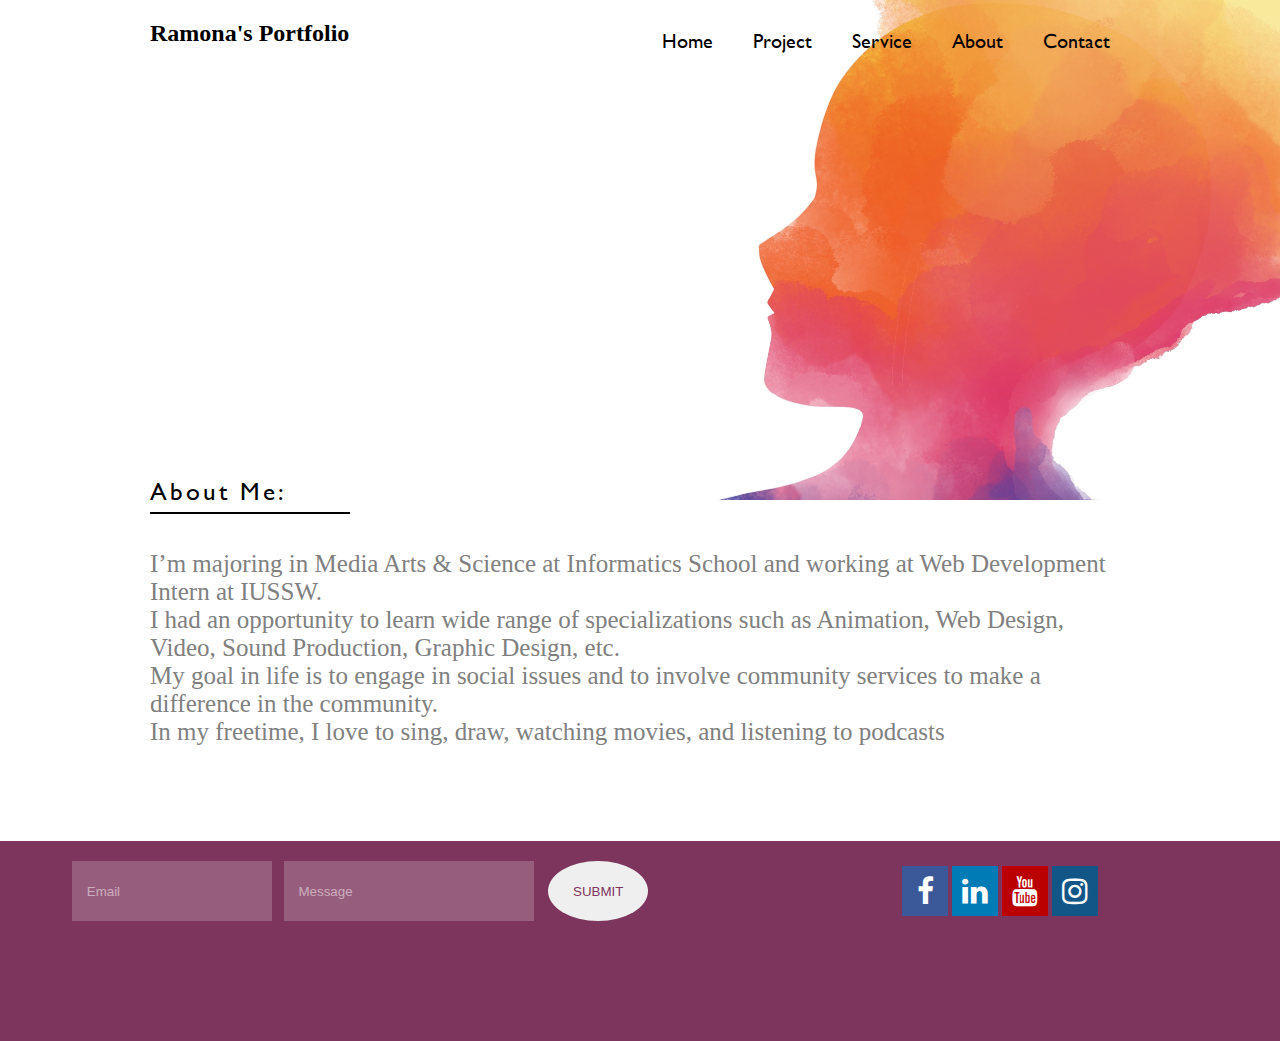
<file: about.html>
<!DOCTYPE html>
<html lang="en">

<head>
    <meta charset="UTF-8">
    <meta http-equiv="X-UA-Compatible" content="IE=edge">
    <meta name="viewport" content="width=device-width, initial-scale=1.0">
    <title>Portfolio</title>
    <link rel="stylesheet" href="css/styles.css">
    <link rel="stylesheet" href="https://cdnjs.cloudflare.com/ajax/libs/font-awesome/4.7.0/css/font-awesome.min.css">
</head>

<body>
    <nav>
        <h2> Ramona's Portfolio</h2>
        <div class="links">
            <a id="home" href="index.html">Home</a>
            <a id="blog" href="project.html">Project</a>
            <a id="gallery" href="services.html">Service</a>
            <a id="about" href="about.html">About</a>
            <a id="contact" href="contact.html">Contact</a>
        </div>
    </nav>
    <div id="blog-app">
        <div class="about-content">
            <div class="hero-image"></div>
            <div class="history">
                <h2 id="header">About Me:</h2>
            </div>
            <p id="paragraph">
                I’m majoring in Media Arts & Science at Informatics School and working at Web Development Intern at
                IUSSW.
                <br> I had an opportunity to learn wide range of
                specializations such as Animation, Web Design, Video, Sound Production, Graphic
                Design, etc.
                <br>
                My goal in life is to engage in social issues and to involve community services to make a difference in
                the community.
                <br>
                In my freetime, I love to sing, draw, watching movies, and listening to podcasts
            </p>


        </div>
    </div>

    <footer>
        <div class="placeholder">
            <input class="email" type="email" placeholder="Email">
            <input class="message" type="text" placeholder="Message">
            <input class="submit" type="submit" value="SUBMIT">
        </div>
        <div class="social-media">
            <a href="#" class="fa fa-facebook"></a>
            <a href="https://www.linkedin.com/in/ramona-tin-166530193/" class="fa fa-linkedin"></a> <a href="#"
                class="fa fa-youtube"></a>
            <a href="#" class="fa fa-instagram"></a>
        </div>

    </footer>


</body>

</html>
</file>
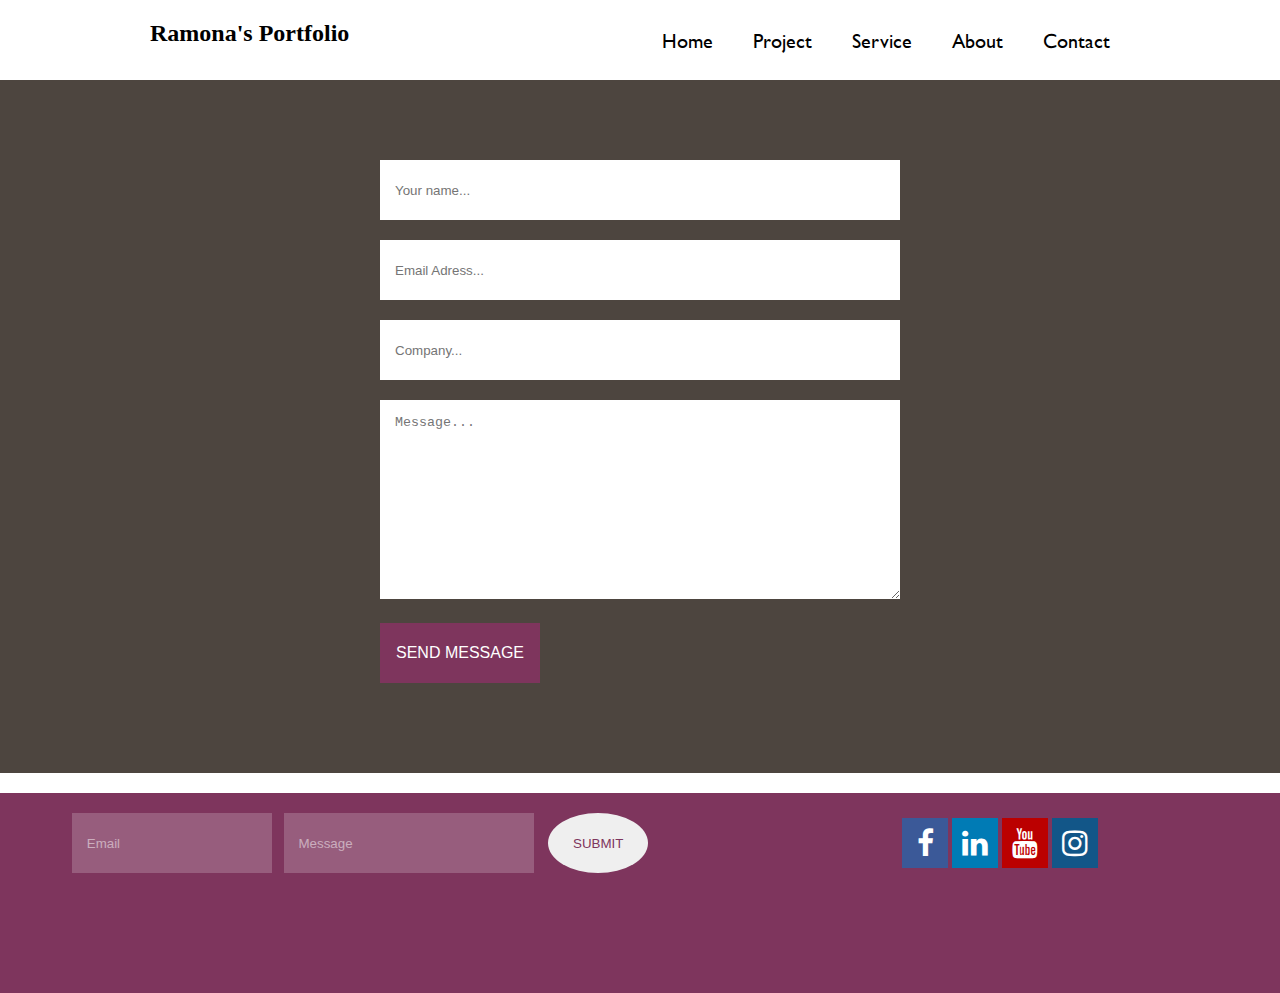
<file: contact.html>
<!DOCTYPE html>
<html lang="en">

<head>
    <meta charset="UTF-8">
    <meta http-equiv="X-UA-Compatible" content="IE=edge">
    <meta name="viewport" content="width=device-width, initial-scale=1.0">
    <title>Portfolio</title>
    <link rel="stylesheet" href="css/styles.css">
    <link rel="stylesheet" href="https://cdnjs.cloudflare.com/ajax/libs/font-awesome/4.7.0/css/font-awesome.min.css">
</head>

<body>
    <nav>
        <h2> Ramona's Portfolio</h2>
        <div class="links">
            <a id="home" href="index.html">Home</a>
            <a id="blog" href="project.html">Project</a>
            <a id="gallery" href="services.html">Service</a>
            <a id="about" href="about.html">About</a>
            <a id="contact" href="contact.html">Contact</a>
        </div>
    </nav>
    <!-- <div id="app">
      

    </div> -->
    <div class="contact-content">
        <div class="contact-form">
            <form action="mailto:tintin@iu.edu" method="post" enctype="text/plain">
                <div>
                    <input class="contact-input" type="name" placeholder="Your name...">
                </div>
                <div>
                    <input class="contact-input" type="email" placeholder="Email Adress...">
                </div>
                <div>
                    <input class="contact-input" type="text" placeholder="Company...">
                </div>
                <textarea placeholder="Message..." cols="30" rows="10"></textarea>
                <input class="submit" type="submit" value="SEND MESSAGE">
            </form>
        </div>
    </div>


    <footer>
        <div class="placeholder">
            <input class="email" type="email" placeholder="Email">
            <input class="message" type="text" placeholder="Message">
            <form action="mailto:tintin@iu.edu" method="post" enctype="text/plain"> <input class="submit" type="submit"
                    value="SUBMIT">
            </form>

        </div>

        <div class="social-media">
            <a href="#" class="fa fa-facebook"></a>
            <a href="https://www.linkedin.com/in/ramona-tin-166530193/" class="fa fa-linkedin"></a> <a href="#"
                class="fa fa-youtube"></a>
            <a href="#" class="fa fa-instagram"></a>
        </div>
    </footer>


</body>

</html>
</file>
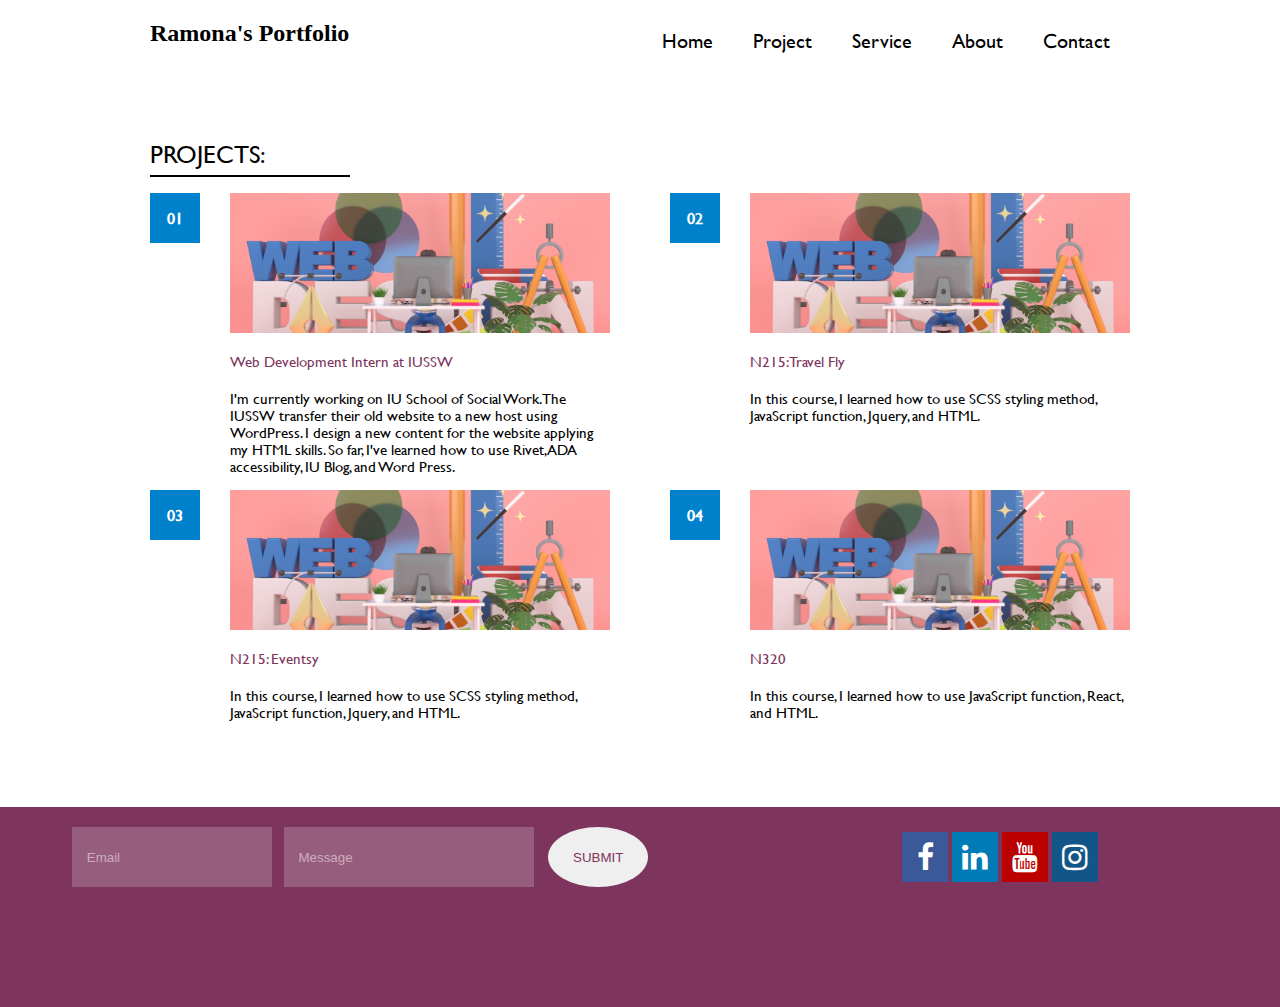
<file: project.html>
<!DOCTYPE html>
<html lang="en">

<head>
    <meta charset="UTF-8">
    <meta http-equiv="X-UA-Compatible" content="IE=edge">
    <meta name="viewport" content="width=device-width, initial-scale=1.0">
    <title>Portfolio</title>
    <link rel="stylesheet" href="css/styles.css">
    <link rel="stylesheet" href="https://cdnjs.cloudflare.com/ajax/libs/font-awesome/4.7.0/css/font-awesome.min.css">
</head>

<body>
    <nav>
        <h2> Ramona's Portfolio</h2>
        <div class="links">
            <a id="home" href="index.html">Home</a>
            <a id="blog" href="project.html">Project</a>
            <a id="gallery" href="services.html">Service</a>
            <a id="about" href="about.html">About</a>
            <a id="contact" href="contact.html">Contact</a>
        </div>
    </nav>
    <div class="blog-content">
        <h2>PROJECTS:</h2>
        <div class="blog">
            <a id="jun" href="project1.html" class="event">
                <div class="calendar">
                    <p class="date">01</p>
                </div>
                <div class="blog-event">
                    <div class="blog-image"></div>
                    <p class="title">Web Development Intern at IUSSW</p>
                    <p>
                        I'm currently working on IU School of Social Work. The IUSSW transfer their old website to a new
                        host using WordPress. I design a new content for the website applying my HTML skills. So far,
                        I've learned how to use Rivet, ADA accessibility, IU Blog, and
                        Word Press.
                    </p>
                </div>
            </a>
            <a id="jul" href="project2.html" class="event">
                <div class="calendar">
                    <p class="date">02</p>
                </div>
                <div class="blog-event">
                    <div class="blog-image"></div>
                    <p class="title">N215: Travel Fly</p>
                    <p>In this course, I learned how to use SCSS styling method, JavaScript function, Jquery, and HTML.
                    </p>
                </div>
            </a>
        </div>
        <div class="blog">
            <a id="aug" href="project3.html" class="event">
                <div class="calendar">
                    <p class="date">03</p>
                </div>
                <div class="blog-event">
                    <div class="blog-image"></div>
                    <p class="title">N215: Eventsy</p>
                    <p>In this course, I learned how to use SCSS styling method, JavaScript function, Jquery, and HTML.
                    </p>
                </div>
            </a>
            <a id="nov" href="project4.html" class="event">
                <div class="calendar">
                    <p class="date">04</p>
                </div>
                <div class="blog-event">
                    <div class="blog-image"></div>
                    <p class="title">N320</p>
                    <p>In this course, I learned how to use JavaScript function, React, and HTML.
                    </p>
                </div>
            </a>
        </div>
        <!-- <div class="blog">
            <a id="dec" href="project5.html" class="event">
                <div class="calendar">
                    <p class="date">320</p>
                </div>
                <div class="blog-event">
                    <div class="blog-image"></div>
                    <p class="title">Sed et persipiatis unde omnis iste natus</p>
                    <p>Sed ut perspiciatis unde omnis iste natus error sit voluptatem accusantium doloremque
                        laudantium,
                        totam rem aperiam, eaque ipsa quae ab illo inventore veritatis et quasi architecto beatae
                        vitae
                        dicta sunt explicabo. </p>
                </div>
            </a>
        </div> -->
    </div>

    <footer>
        <div class="placeholder">
            <input class="email" type="email" placeholder="Email">
            <input class="message" type="text" placeholder="Message">
            <input class="submit" type="submit" value="SUBMIT">

        </div>
        <div class="social-media">
            <a href="#" class="fa fa-facebook"></a>
            <a href="https://www.linkedin.com/in/ramona-tin-166530193/" class="fa fa-linkedin"></a> <a href="#"
                class="fa fa-youtube"></a>
            <a href="#" class="fa fa-instagram"></a>
        </div>

    </footer>

</body>

</html>
</file>
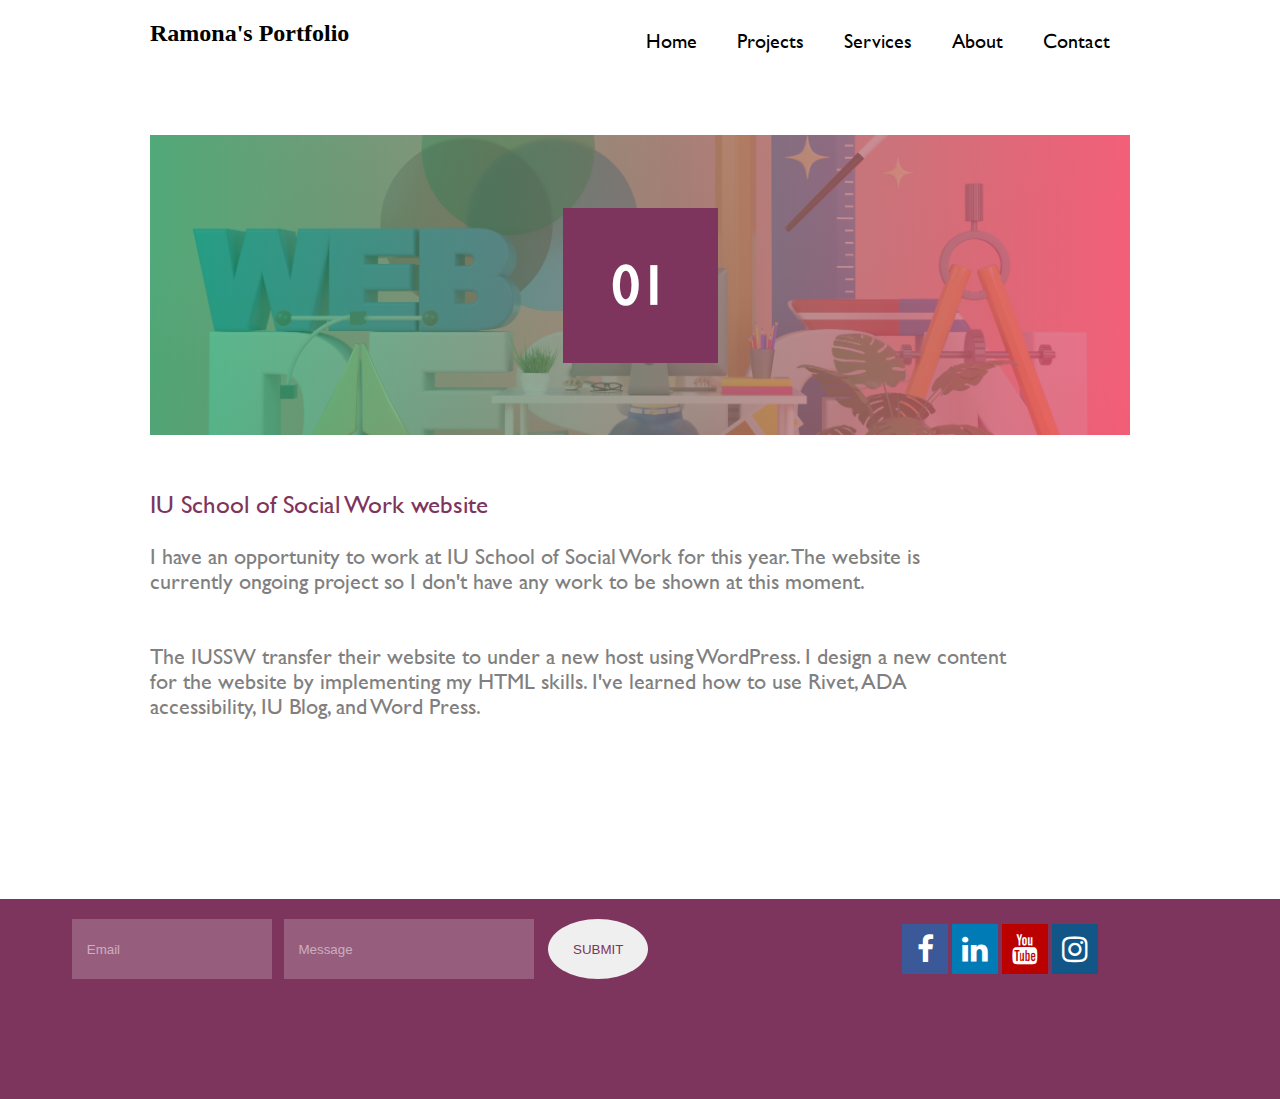
<file: project1.html>
<!DOCTYPE html>
<html lang="en">

<head>
    <meta charset="UTF-8">
    <meta http-equiv="X-UA-Compatible" content="IE=edge">
    <meta name="viewport" content="width=device-width, initial-scale=1.0">
    <title>Portfolio</title>
    <link rel="stylesheet" href="css/styles.css">
    <link rel="stylesheet" href="https://cdnjs.cloudflare.com/ajax/libs/font-awesome/4.7.0/css/font-awesome.min.css">
</head>

<body>
    <nav>
        <h2> Ramona's Portfolio</h2>
        <div class="links">
            <a id="home" href="index.html">Home</a>
            <a id="blog" href="project.html">Projects</a>
            <a id="gallery" href="services.html">Services</a>
            <a id="about" href="about.html">About</a>
            <a id="contact" href="contact.html">Contact</a>
        </div>
    </nav>
    <div class="blog-pages">
        <header>
            <div>
                <p class="date">01</p>
            </div>
        </header>
        <p class="header">IU School of Social Work website</p>
        <p>I have an opportunity to work at IU School of Social Work for this year. The website is currently ongoing
            project so I don't have any work to be shown at this moment.</p>
        <p> The IUSSW transfer their website to under a new
            host using WordPress. I design a new content for the website by implementing my HTML skills. I've learned
            how to use Rivet, ADA accessibility, IU Blog, and
            Word Press.
        </p>
        <!-- <p class="header">Header #2:</p>
        <p>Neque porro quisquam est, qui dolorem ipsum quia dolor sit amet, consectetur,
            adipisci velit, sed quia non numquam eius modi tempora incidunt ut labore et dolore magnam aliquam quaerat
            voluptatem. </p> -->
    </div>
    <footer>
        <div class="placeholder">
            <input class="email" type="email" placeholder="Email">
            <input class="message" type="text" placeholder="Message">
            <input class="submit" type="submit" value="SUBMIT">

        </div>

        <div class="social-media">
            <a href="#" class="fa fa-facebook"></a>
            <a href="https://www.linkedin.com/in/ramona-tin-166530193/" class="fa fa-linkedin"></a> <a href="#"
                class="fa fa-youtube"></a>
            <a href="#" class="fa fa-instagram"></a>
        </div>
    </footer>
</body>


</html>
</file>
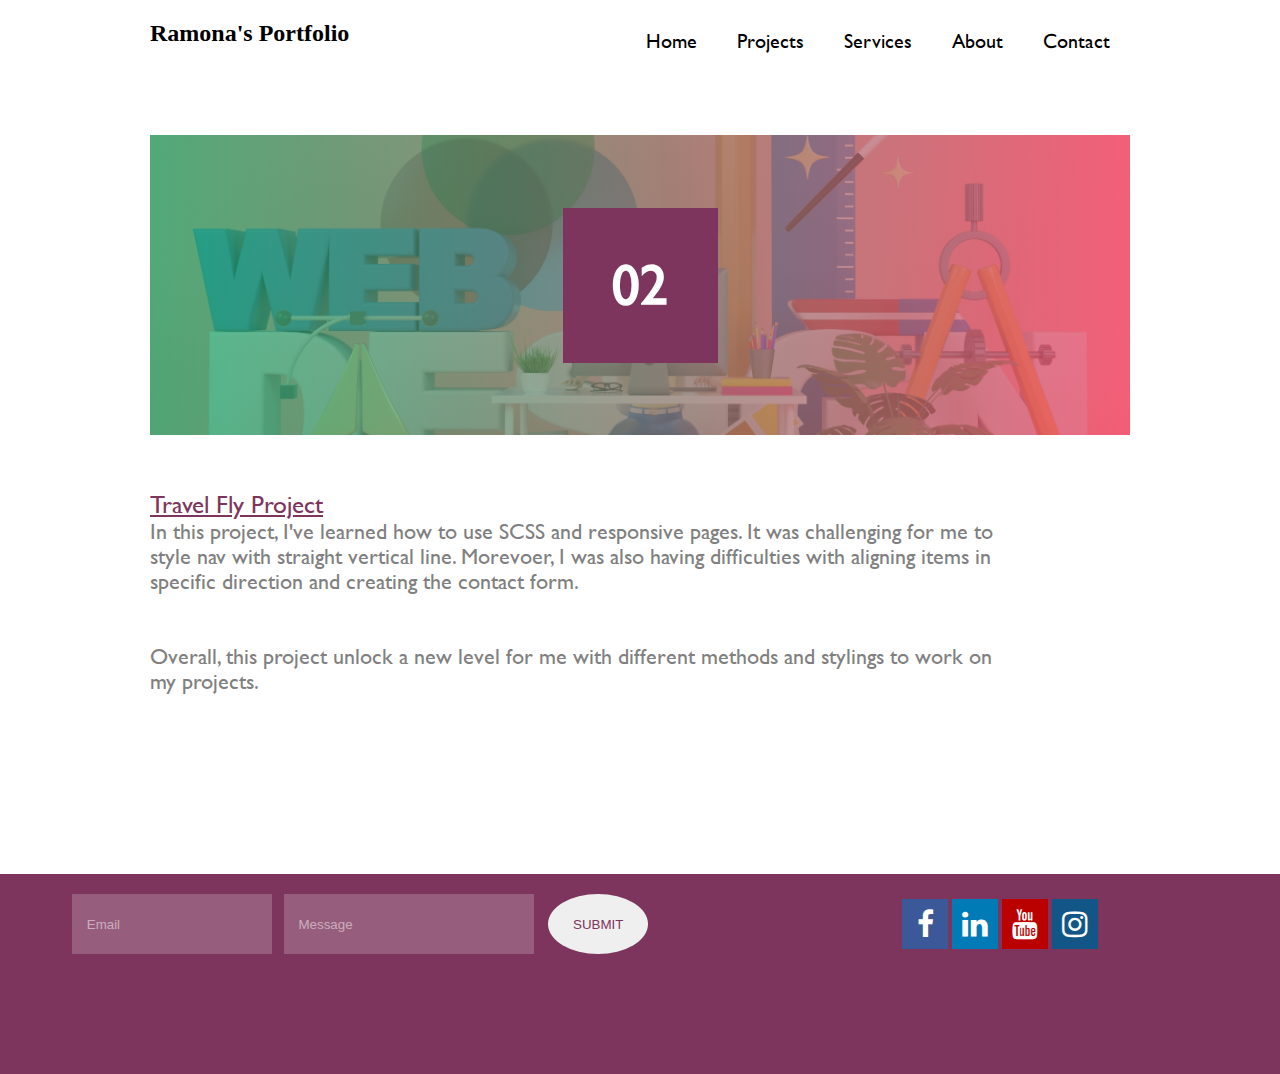
<file: project2.html>
<!DOCTYPE html>
<html lang="en">

<head>
    <meta charset="UTF-8">
    <meta http-equiv="X-UA-Compatible" content="IE=edge">
    <meta name="viewport" content="width=device-width, initial-scale=1.0">
    <title>Portfolio</title>
    <link rel="stylesheet" href="css/styles.css">
    <link rel="stylesheet" href="https://cdnjs.cloudflare.com/ajax/libs/font-awesome/4.7.0/css/font-awesome.min.css">
</head>

<body>
    <nav>
        <h2> Ramona's Portfolio</h2>
        <div class="links">
            <a id="home" href="index.html">Home</a>
            <a id="blog" href="project.html">Projects</a>
            <a id="gallery" href="services.html">Services</a>
            <a id="about" href="about.html">About</a>
            <a id="contact" href="contact.html">Contact</a>
        </div>
    </nav>
    <div class="blog-pages">
        <header>
            <div>
                <p class="date">02</p>
            </div>
        </header>
        <a class="header" href="https://in-info-web4.informatics.iupui.edu/~tintin/Projects/homework-ten/#">Travel Fly
            Project</a>
        <p>In this project, I've learned how to use SCSS and responsive pages. It was challenging for me to style nav
            with straight vertical line. Morevoer, I was also having difficulties with aligning items in specific
            direction and creating the contact form. </p>
        <p> Overall, this project unlock a new level for me with different methods and stylings to work on my projects.
        </p>
    </div>
    <footer>
        <div class="placeholder">
            <input class="email" type="email" placeholder="Email">
            <input class="message" type="text" placeholder="Message">
            <input class="submit" type="submit" value="SUBMIT">

        </div>

        <div class="social-media">
            <a href="#" class="fa fa-facebook"></a>
            <a href="https://www.linkedin.com/in/ramona-tin-166530193/" class="fa fa-linkedin"></a> <a href="#"
                class="fa fa-youtube"></a>
            <a href="#" class="fa fa-instagram"></a>
        </div>
    </footer>
</body>


</html>
</file>
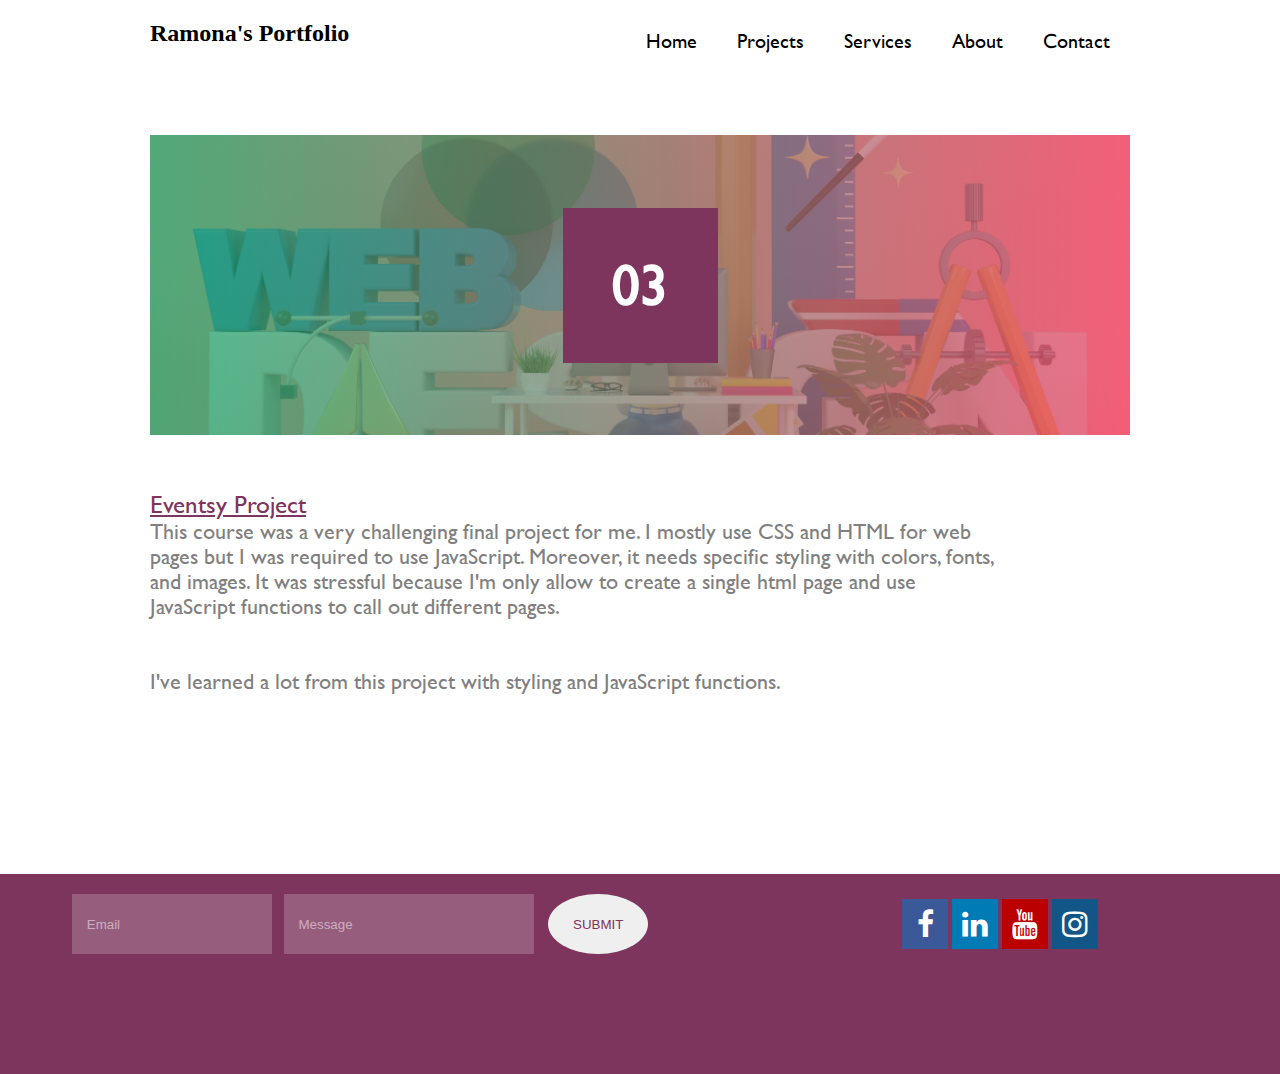
<file: project3.html>
<!DOCTYPE html>
<html lang="en">

<head>
    <meta charset="UTF-8">
    <meta http-equiv="X-UA-Compatible" content="IE=edge">
    <meta name="viewport" content="width=device-width, initial-scale=1.0">
    <title>Portfolio</title>
    <link rel="stylesheet" href="css/styles.css">
    <link rel="stylesheet" href="https://cdnjs.cloudflare.com/ajax/libs/font-awesome/4.7.0/css/font-awesome.min.css">
</head>

<body>
    <nav>
        <h2> Ramona's Portfolio</h2>
        <div class="links">
            <a id="home" href="index.html">Home</a>
            <a id="blog" href="project.html">Projects</a>
            <a id="gallery" href="services.html">Services</a>
            <a id="about" href="about.html">About</a>
            <a id="contact" href="contact.html">Contact</a>
        </div>
    </nav>
    <div class="blog-pages">
        <header>
            <div>
                <p class="date">03</p>
            </div>
        </header>
        <a class="header" href="https://in-info-web4.informatics.iupui.edu/~tintin/Projects/final-project/">Eventsy
            Project</a>
        <p>
            This course was a very challenging final project for me. I mostly use CSS and HTML for web pages but I was
            required to use JavaScript. Moreover, it needs specific styling with colors, fonts, and images. It was
            stressful because I'm only allow to create a single html page and use JavaScript functions to call out
            different pages.</p>
        <p> I've learned a lot from this project with styling and JavaScript functions. </p>
        <!-- <p class="header">Header #2:</p>
        <p>Neque porro quisquam est, qui dolorem ipsum quia dolor sit amet, consectetur adipisci velit, sed quia non
            numquam eius modi tempora incidunt ut labore et dolore magnam aliquam quaerat voluptatem. </p> -->
    </div>
    <footer>
        <div class="placeholder">
            <input class="email" type="email" placeholder="Email">
            <input class="message" type="text" placeholder="Message">
            <input class="submit" type="submit" value="SUBMIT">

        </div>

        <div class="social-media">
            <a href="#" class="fa fa-facebook"></a>
            <a href="https://www.linkedin.com/in/ramona-tin-166530193/" class="fa fa-linkedin"></a> <a href="#"
                class="fa fa-youtube"></a>
            <a href="#" class="fa fa-instagram"></a>
        </div>
    </footer>

</body>

</html>
</file>
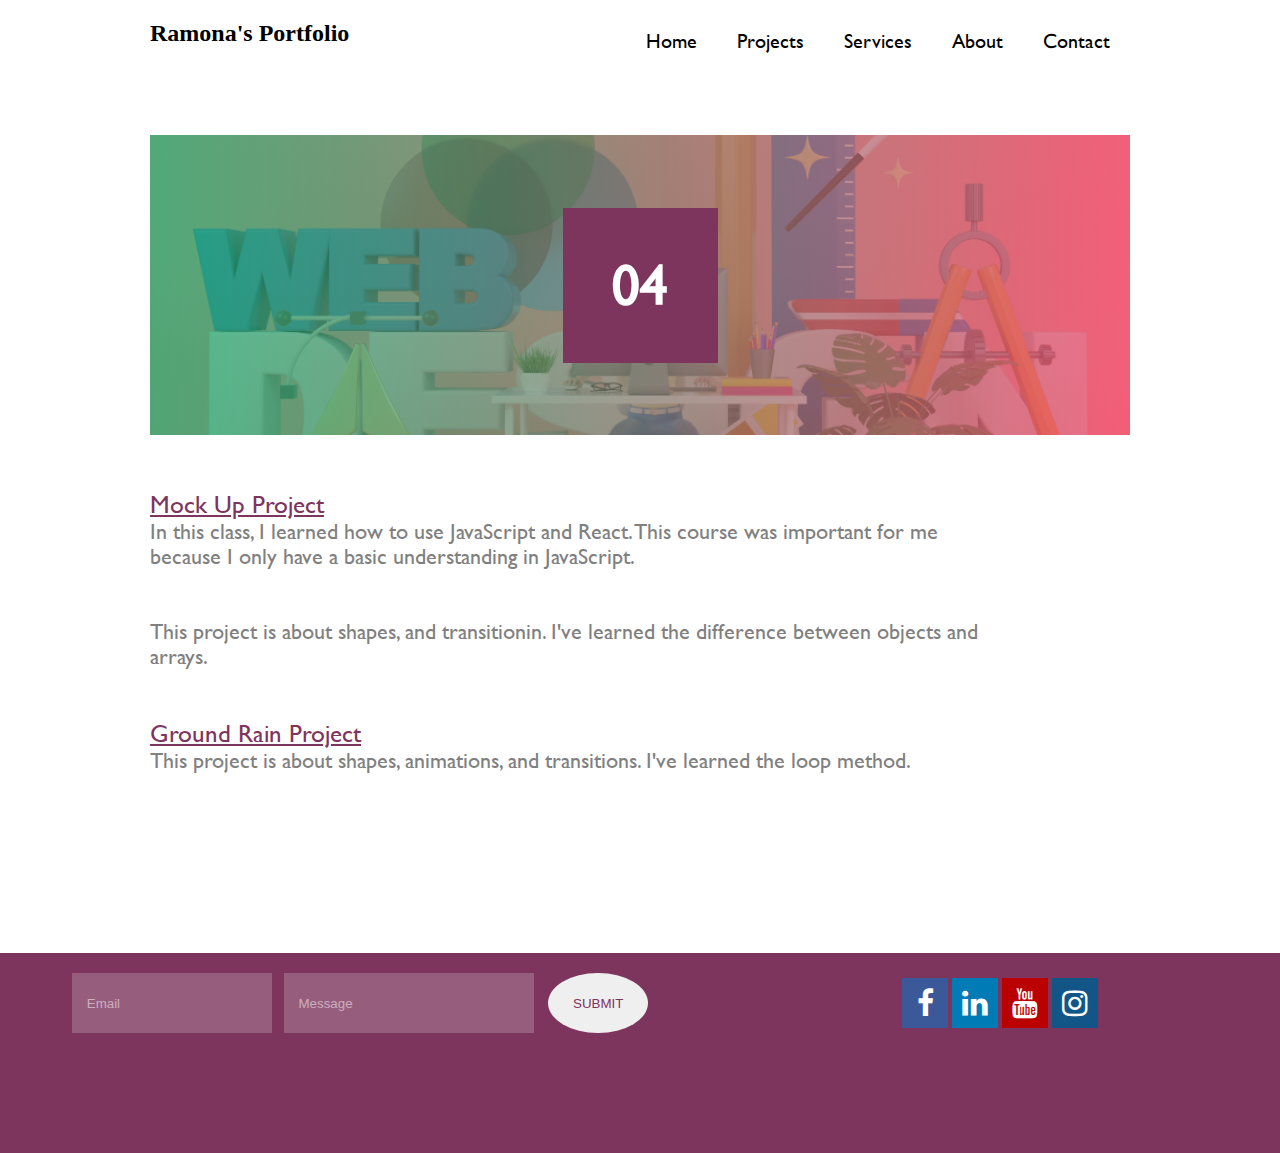
<file: project4.html>
<!DOCTYPE html>
<html lang="en">

<head>
    <meta charset="UTF-8">
    <meta http-equiv="X-UA-Compatible" content="IE=edge">
    <meta name="viewport" content="width=device-width, initial-scale=1.0">
    <title>Portfolio</title>
    <link rel="stylesheet" href="css/styles.css">
    <link rel="stylesheet" href="https://cdnjs.cloudflare.com/ajax/libs/font-awesome/4.7.0/css/font-awesome.min.css">
</head>

<body>
    <nav>
        <h2> Ramona's Portfolio</h2>
        <div class="links">
            <a id="home" href="index.html">Home</a>
            <a id="blog" href="project.html">Projects</a>
            <a id="gallery" href="services.html">Services</a>
            <a id="about" href="about.html">About</a>
            <a id="contact" href="contact.html">Contact</a>
        </div>
    </nav>
    <div class="blog-pages">
        <header>
            <div>
                <p class="date">04</p>
            </div>
        </header>
        <a class="header" href="https://in-info-web4.informatics.iupui.edu/~tintin/lab%204/">Mock Up Project</a>
        <p>
            In this class, I learned how to use JavaScript and React. This course was important for me because I only
            have a basic understanding in JavaScript.
        </p>
        <p>
            This project is about shapes, and transitionin. I've learned the difference between objects and arrays.
        </p>
        <a class="header" href="https://in-info-web4.informatics.iupui.edu/~tintin/lab1/">Ground Rain Project</a>
        <p>This project is about shapes, animations, and transitions. I've learned the loop method. </p>
    </div>
    <footer>
        <div class="placeholder">
            <input class="email" type="email" placeholder="Email">
            <input class="message" type="text" placeholder="Message">
            <input class="submit" type="submit" value="SUBMIT">

        </div>

        <div class="social-media">
            <a href="#" class="fa fa-facebook"></a>
            <a href="https://www.linkedin.com/in/ramona-tin-166530193/" class="fa fa-linkedin"></a> <a href="#"
                class="fa fa-youtube"></a>
            <a href="#" class="fa fa-instagram"></a>
        </div>
    </footer>
</body>

</html>
</file>
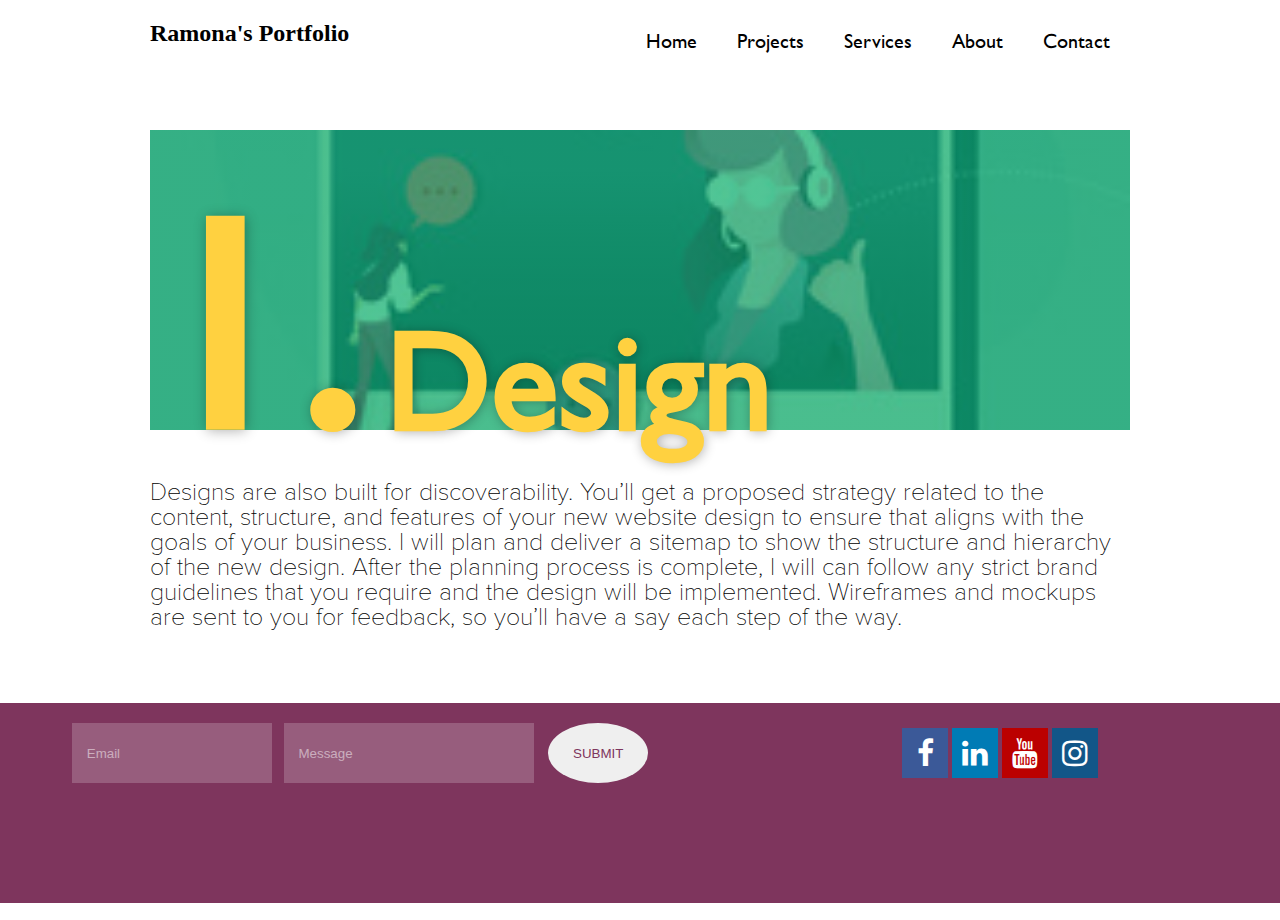
<file: service1.html>
<!DOCTYPE html>
<html lang="en">

<head>
    <meta charset="UTF-8">
    <meta http-equiv="X-UA-Compatible" content="IE=edge">
    <meta name="viewport" content="width=device-width, initial-scale=1.0">
    <title>Portfolio</title>
    <link rel="stylesheet" href="css/styles.css">
    <link rel="stylesheet" href="https://cdnjs.cloudflare.com/ajax/libs/font-awesome/4.7.0/css/font-awesome.min.css">
</head>

<body>
    <nav>
        <h2> Ramona's Portfolio</h2>
        <div class="links">
            <a id="home" href="index.html">Home</a>
            <a id="blog" href="project.html">Projects</a>
            <a id="gallery" href="services.html">Services</a>
            <a id="about" href="about.html">About</a>
            <a id="contact" href="contact.html">Contact</a>
        </div>
    </nav>
    <div class="gallery-pages">
        <header class="image-One"></header>
        <div class="title">
            <h1 class="h1">1.</h1>
            <h2 class="title1">Design </h2>
        </div>
        <div class="paragraph">
            Designs are also built for discoverability.
            You’ll get a proposed strategy related to the content, structure, and features of your new website design to
            ensure that aligns with the goals of your business. I will plan and deliver a sitemap to show the structure
            and hierarchy of the new design.

            After the planning process is complete, I will can follow any
            strict brand guidelines that you require and the design will be implemented. Wireframes and mockups are sent
            to you for feedback, so you’ll
            have a say each step of the way.




        </div>
    </div>
    <footer>
        <div class="placeholder">
            <input class="email" type="email" placeholder="Email">
            <input class="message" type="text" placeholder="Message">
            <input class="submit" type="submit" value="SUBMIT">

        </div>

        <div class="social-media">
            <a href="#" class="fa fa-facebook"></a>
            <a href="https://www.linkedin.com/in/ramona-tin-166530193/" class="fa fa-linkedin"></a> <a href="#"
                class="fa fa-youtube"></a>
            <a href="#" class="fa fa-instagram"></a>
        </div>
    </footer>
</body>

</html>
</file>
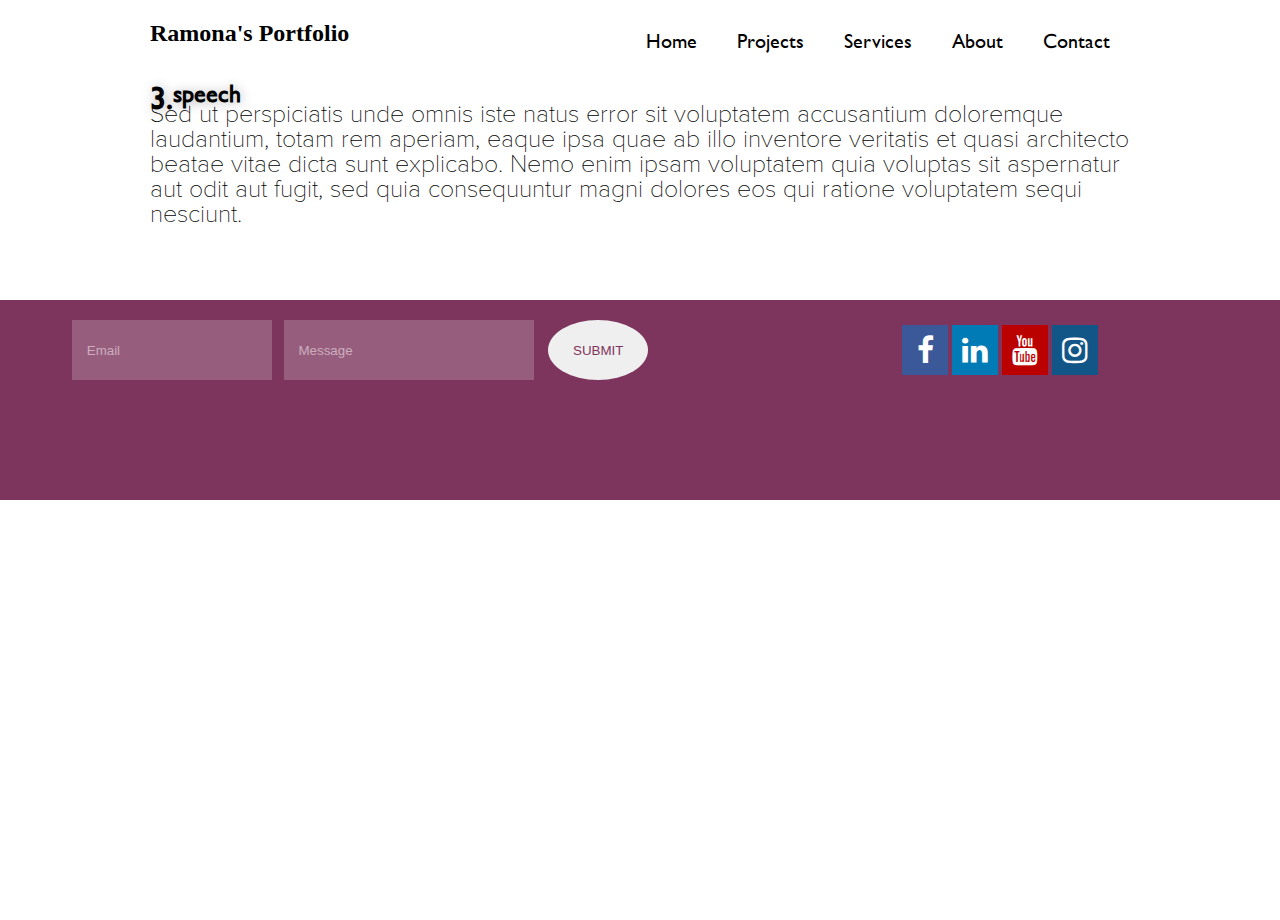
<file: service3.html>
<!DOCTYPE html>
<html lang="en">

<head>
    <meta charset="UTF-8">
    <meta http-equiv="X-UA-Compatible" content="IE=edge">
    <meta name="viewport" content="width=device-width, initial-scale=1.0">
    <title>Portfolio</title>
    <link rel="stylesheet" href="css/styles.css">
    <link rel="stylesheet" href="https://cdnjs.cloudflare.com/ajax/libs/font-awesome/4.7.0/css/font-awesome.min.css">
</head>

<body>
    <nav>
        <h2> Ramona's Portfolio</h2>
        <div class="links">
            <a id="home" href="index.html">Home</a>
            <a id="blog" href="project.html">Projects</a>
            <a id="gallery" href="services.html">Services</a>
            <a id="about" href="about.html">About</a>
            <a id="contact" href="contact.html">Contact</a>
        </div>
    </nav>
    <div class="gallery-pages">
        <header class="image-Three"></header>
        <div class="title">
            <h1 class="h3">3.</h1>
            <h2 class="title3">speech </h2>
        </div>
        <div class="paragraph">
            Sed ut perspiciatis unde omnis iste natus error sit voluptatem accusantium doloremque
            laudantium, totam rem aperiam, eaque ipsa quae ab illo inventore veritatis et quasi architecto beatae
            vitae dicta sunt explicabo. Nemo enim ipsam voluptatem quia voluptas sit aspernatur aut odit aut fugit,
            sed quia consequuntur magni dolores eos qui ratione voluptatem sequi nesciunt.

        </div>
    </div>
    <footer>
        <div class="placeholder">
            <input class="email" type="email" placeholder="Email">
            <input class="message" type="text" placeholder="Message">
            <input class="submit" type="submit" value="SUBMIT">

        </div>

        <div class="social-media">
            <a href="#" class="fa fa-facebook"></a>
            <a href="https://www.linkedin.com/in/ramona-tin-166530193/" class="fa fa-linkedin"></a> <a href="#"
                class="fa fa-youtube"></a>
            <a href="#" class="fa fa-instagram"></a>
        </div>
    </footer>
</body>

</html>
</file>
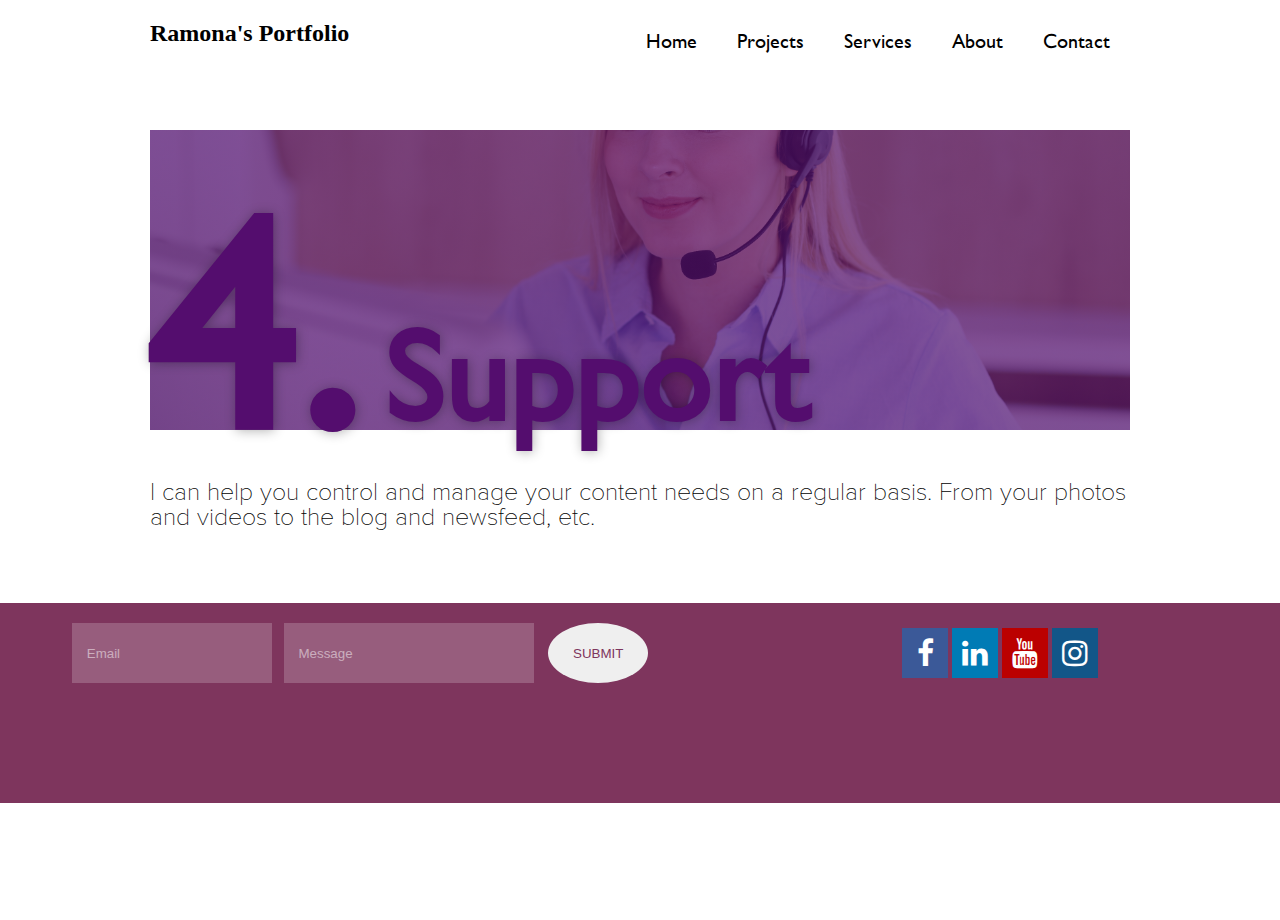
<file: service4.html>
<!DOCTYPE html>
<html lang="en">

<head>
    <meta charset="UTF-8">
    <meta http-equiv="X-UA-Compatible" content="IE=edge">
    <meta name="viewport" content="width=device-width, initial-scale=1.0">
    <title>Portfolio</title>
    <link rel="stylesheet" href="css/styles.css">
    <link rel="stylesheet" href="https://cdnjs.cloudflare.com/ajax/libs/font-awesome/4.7.0/css/font-awesome.min.css">
</head>

<body>
    <nav>
        <h2> Ramona's Portfolio</h2>
        <div class="links">
            <a id="home" href="index.html">Home</a>
            <a id="blog" href="project.html">Projects</a>
            <a id="gallery" href="services.html">Services</a>
            <a id="about" href="about.html">About</a>
            <a id="contact" href="contact.html">Contact</a>
        </div>
    </nav>
    <div class="gallery-pages">
        <header class="image-Four"></header>
        <div class="title">
            <h1 class="h4">4.</h1>
            <h2 class="title4">Support</h2>
        </div>
        <div class="paragraph">
            I can help you control and manage your content needs on a regular basis. From
            your photos and videos to the blog and newsfeed, etc.



        </div>
    </div>
    <footer>
        <div class="placeholder">
            <input class="email" type="email" placeholder="Email">
            <input class="message" type="text" placeholder="Message">
            <input class="submit" type="submit" value="SUBMIT">

        </div>

        <div class="social-media">
            <a href="#" class="fa fa-facebook"></a>
            <a href="https://www.linkedin.com/in/ramona-tin-166530193/" class="fa fa-linkedin"></a> <a href="#"
                class="fa fa-youtube"></a>
            <a href="#" class="fa fa-instagram"></a>
        </div>
    </footer>
</body>

</html>
</file>
<file: css/styles.css>
* {
  margin: 0;
  padding: 0;
  -webkit-box-sizing: border-box;
          box-sizing: border-box;
}

html,
body {
  height: 100%;
}

h1,
h2,
h3,
h4,
h5,
h6,
p {
  margin-bottom: 16px;
}

@font-face {
  font-family: Proxima;
  src: url("../css/fonts/Proxima-Nova-Thin.ttf");
}
@font-face {
  font-family: Gill;
  src: url("../css/fonts/GillSans.ttf");
}
@font-face {
  font-family: GillSans;
  src: url(fonts/GillSans.ttc);
}
@font-face {
  font-family: SerifReg;
  src: url(fonts/PTSerif-Regular.ttf);
}
nav {
  max-width: 980px;
  height: 60px;
  margin: 0 auto;
  display: -webkit-box;
  display: -ms-flexbox;
  display: flex;
  -webkit-box-pack: justify;
      -ms-flex-pack: justify;
          justify-content: space-between;
  position: relative;
  margin-top: 20px;
  padding-bottom: 18px;
  z-index: 99;
}
nav h2 {
  font-family: Cambria, Cochin, Georgia, Times, "Times New Roman", serif;
}
nav .links {
  height: 42px;
  -ms-flex-item-align: center;
      -ms-grid-row-align: center;
      align-self: center;
  display: -webkit-box;
  display: -ms-flexbox;
  display: flex;
  font-size: 20px;
  font-family: GillSans;
}
nav .links a {
  text-decoration: none;
  color: black;
  margin: auto;
  padding-right: 20px;
  padding-left: 20px;
}
nav .links a:hover {
  color: #7e355d;
}

@media only all and (max-width: 1020px) {
  .black-nav {
    margin-left: 25px;
    margin-right: 25px;
  }
}
.home-content {
  max-width: 1280px;
  margin: 0 auto;
  margin-top: -80px;
}
.home-content .header {
  font-style: italic;
  font-size: 20px;
  color: white;
  font-family: GillSans;
  height: 500px;
  background-image: url(../images/home-hero.jpeg);
  background-position: center;
  background-size: cover;
  display: -webkit-box;
  display: -ms-flexbox;
  display: flex;
  -webkit-box-pack: center;
      -ms-flex-pack: center;
          justify-content: center;
  -webkit-box-align: center;
      -ms-flex-align: center;
          align-items: center;
  -webkit-box-orient: vertical;
  -webkit-box-direction: normal;
      -ms-flex-direction: column;
          flex-direction: column;
}
.home-content .header h1 {
  font-style: normal;
  font-family: SerifReg;
  font-weight: normal;
  font-size: 40px;
  margin-bottom: 7px;
  margin-top: 80px;
}
.home-content .header .lp {
  margin-bottom: 50px;
  color: #7e355d;
}
.home-content .header .subheader {
  text-align: center;
  margin-bottom: 50px;
  width: 500px;
}
.home-content .header .readmore {
  text-decoration: none;
  font-size: 15px;
  font-style: normal;
  width: 122px;
  height: 40px;
  background-color: #7e355d;
  text-align: center;
  -webkit-box-align: center;
      -ms-flex-align: center;
          align-items: center;
  display: -webkit-box;
  display: -ms-flexbox;
  display: flex;
  -webkit-box-pack: center;
      -ms-flex-pack: center;
          justify-content: center;
}
.home-content .header .readmore a:hover {
  color: white;
}
.home-content .body {
  height: 300px;
  display: -webkit-box;
  display: -ms-flexbox;
  display: flex;
  -webkit-box-pack: center;
      -ms-flex-pack: center;
          justify-content: center;
  -webkit-box-align: center;
      -ms-flex-align: center;
          align-items: center;
}
.home-content .body .textholder {
  height: 150px;
  width: 800px;
  font-size: 18px;
  font-family: SerifReg;
}
.home-content .body .textholder #text {
  margin-bottom: 30px;
  font-family: Gills;
  font-style: italic;
  color: black;
}
.home-content .body .textholder #name {
  color: #7e355d;
  margin-bottom: 7px;
}
.home-content .body .textholder #ceo {
  color: #540d6e;
  font-size: 10px;
}
.home-content .text-box {
  display: -webkit-box;
  display: -ms-flexbox;
  display: flex;
  margin: 20px;
}
.home-content .text-box div {
  border: 5px solid #7e355d;
  padding: 20px;
  width: 500px;
  height: 200px;
  display: flexbox;
  -webkit-box-pack: space-evenly;
      -ms-flex-pack: space-evenly;
          justify-content: space-evenly;
}
.home-content .text-box div h2 {
  color: aliceblue;
  text-align: center;
  font-family: Proxima;
}
.home-content .text-box div p {
  color: black;
  font-size: 20px;
  font-family: Proxima;
  text-align: center;
}

.about-content {
  max-width: 1280px;
  margin: 0 auto;
  margin-top: -80px;
}
.about-content .hero-image {
  height: 500px;
  background-image: url(../images/about.jpeg);
  background-position: center;
  background-size: cover;
  display: -webkit-box;
  display: -ms-flexbox;
  display: flex;
  -webkit-box-pack: center;
      -ms-flex-pack: center;
          justify-content: center;
  -webkit-box-align: center;
      -ms-flex-align: center;
          align-items: center;
  -webkit-box-orient: vertical;
  -webkit-box-direction: normal;
      -ms-flex-direction: column;
          flex-direction: column;
}
.about-content .history {
  width: 980px;
  margin: 0 auto;
  font-family: GillSans;
}
.about-content .history #header {
  margin-top: -23px;
  font-size: 25px;
  font-weight: normal;
  border-bottom: solid black 2px;
  width: 200px;
  padding-bottom: 6px;
  letter-spacing: 3px;
}
.about-content #paragraph {
  max-width: 980px;
  margin: 0 auto;
  font-size: 15px;
  margin-top: 36px;
  margin-bottom: 95px;
  color: grey;
  font-size: 25px;
}

@media only all and (max-width: 1020px) {
  .about-content {
    margin-left: 20px;
  }
}
.blog-pages {
  max-width: 980px;
  margin: 0 auto;
  margin-bottom: 180px;
}
.blog-pages header {
  height: 300px;
  background-image: -webkit-gradient(linear, left top, right top, from(rgba(8, 173, 105, 0.7)), to(rgba(238, 67, 103, 0.7))), url(../images/web-project.jpeg);
  background-image: linear-gradient(to right, rgba(8, 173, 105, 0.7), rgba(238, 67, 103, 0.7)), url(../images/web-project.jpeg);
  background-position: center;
  background-size: cover;
  display: -webkit-box;
  display: -ms-flexbox;
  display: flex;
  -webkit-box-align: center;
      -ms-flex-align: center;
          align-items: center;
  -webkit-box-pack: center;
      -ms-flex-pack: center;
          justify-content: center;
  margin-top: 55px;
  margin-bottom: 55px;
}
.blog-pages header div {
  width: 155px;
  height: 155px;
  background-color: #7e355d;
  display: -webkit-box;
  display: -ms-flexbox;
  display: flex;
  -webkit-box-orient: vertical;
  -webkit-box-direction: normal;
      -ms-flex-direction: column;
          flex-direction: column;
  -webkit-box-align: center;
      -ms-flex-align: center;
          align-items: center;
  -webkit-box-pack: center;
      -ms-flex-pack: center;
          justify-content: center;
  font-family: GillSans;
}
.blog-pages header div .date {
  color: white;
  margin-bottom: 0px;
  font-size: 55px;
  font-weight: bold;
}
.blog-pages .header {
  margin-top: 20px;
  font-size: 25px;
  font-family: GillSans;
  color: #7e355d;
  margin-bottom: 25px;
}
.blog-pages p {
  color: grey;
  max-width: 856px;
  font-size: 22px;
  font-family: GillSans;
  margin-bottom: 50px;
}

@media only all and (max-width: 1020px) {
  .blog-pages {
    width: 80%;
  }
}
.blog-content {
  max-width: 980px;
  min-height: 600px;
  margin-bottom: 85px;
  margin: 0 auto;
}
.blog-content h2 {
  padding-top: 60px;
  font-size: 25px;
  font-family: GillSans;
  font-weight: normal;
  border-bottom: solid black 2px;
  width: 200px;
  padding-bottom: 6px;
}
.blog-content .blog {
  min-height: 297px;
  margin: 0 auto;
  display: -webkit-box;
  display: -ms-flexbox;
  display: flex;
  -webkit-box-pack: justify;
      -ms-flex-pack: justify;
          justify-content: space-between;
}
.blog-content .blog .event {
  text-decoration: none;
  display: -webkit-box;
  display: -ms-flexbox;
  display: flex;
  -webkit-box-pack: justify;
      -ms-flex-pack: justify;
          justify-content: space-between;
  width: 460px;
  height: 257px;
}
.blog-content .blog .event .calendar {
  width: 50px;
  height: 50px;
  background-color: #0081cc;
  display: -webkit-box;
  display: -ms-flexbox;
  display: flex;
  -webkit-box-orient: vertical;
  -webkit-box-direction: normal;
      -ms-flex-direction: column;
          flex-direction: column;
  -webkit-box-align: center;
      -ms-flex-align: center;
          align-items: center;
  -webkit-box-pack: center;
      -ms-flex-pack: center;
          justify-content: center;
  color: white;
  font-family: GillSans;
}
.blog-content .blog .event .calendar .date {
  margin-bottom: 0px;
  font-weight: bold;
}
.blog-content .blog .event .blog-event {
  width: 380px;
  font-size: 15px;
  font-family: GillSans;
}
.blog-content .blog .event .blog-event .blog-image {
  height: 140px;
  background-image: url(../images/web-project.jpeg);
  background-position: center;
  background-size: cover;
}
.blog-content .blog .event .blog-event .title {
  margin-top: 20px;
  margin-bottom: 20px;
  color: #7e355d;
}
.blog-content .blog .event .blog-event p {
  color: black;
}

@media only all and (max-width: 1020px) {
  .blog-content {
    width: 80%;
  }
}
.contact-content {
  display: -webkit-box;
  display: -ms-flexbox;
  display: flex;
  -webkit-box-pack: center;
      -ms-flex-pack: center;
          justify-content: center;
  font-family: GillSans;
  background-color: #4d453f;
}
.contact-content .contact-form {
  padding-top: 80px;
  display: -webkit-box;
  display: -ms-flexbox;
  display: flex;
  -webkit-box-pack: center;
      -ms-flex-pack: center;
          justify-content: center;
  -webkit-box-align: center;
      -ms-flex-align: center;
          align-items: center;
  margin-bottom: 90px;
  font-size: 16px;
}
.contact-content .contact-form form {
  -webkit-box-pack: justify;
      -ms-flex-pack: justify;
          justify-content: space-between;
  width: 520px;
}
.contact-content .contact-form form div {
  display: -webkit-box;
  display: -ms-flexbox;
  display: flex;
  -webkit-box-orient: vertical;
  -webkit-box-direction: normal;
      -ms-flex-direction: column;
          flex-direction: column;
  margin-bottom: 20px;
}
.contact-content .contact-form form div .contact-input {
  height: 60px;
  padding-left: 15px;
  background-color: white;
  border: none;
}
.contact-content .contact-form form textarea {
  width: 520px;
  height: 199px;
  padding-left: 15px;
  padding-top: 15px;
  background-color: white;
  border: none;
}
.contact-content .contact-form form .submit {
  width: 160px;
  height: 60px;
  margin-top: 20px;
  font-size: 20px;
  background-color: #7e355d;
  color: white;
  border: none;
  font-size: 16px;
  outline: none;
}

@media only all and (max-width: 1020px) {
  .contact-content {
    width: 80%;
  }
}
.gallery-content {
  max-width: 1280px;
  margin: 0 auto;
  margin-top: -80px;
}
.gallery-content .header {
  height: 500px;
  background-image: url(../images/gallery/service.jpeg);
  background-position: center;
  background-size: cover;
  display: -webkit-box;
  display: -ms-flexbox;
  display: flex;
  -webkit-box-pack: center;
      -ms-flex-pack: center;
          justify-content: center;
  -webkit-box-align: center;
      -ms-flex-align: center;
          align-items: center;
  -webkit-box-orient: vertical;
  -webkit-box-direction: normal;
      -ms-flex-direction: column;
          flex-direction: column;
}
.gallery-content .header h2 {
  margin: 20px 30px;
  font-size: 25px;
  font-family: GillSans;
  font-weight: normal;
  border-bottom: solid black 2px;
  width: 100px;
  padding-bottom: 5px;
}
.gallery-content .header p {
  margin: 20px 200px;
  font-size: 25px;
}

.images {
  width: 980px;
  margin: 0 auto;
  padding-top: 30px;
}
.images .partOne {
  display: -webkit-box;
  display: -ms-flexbox;
  display: flex;
  -webkit-box-pack: justify;
      -ms-flex-pack: justify;
          justify-content: space-between;
  min-height: 187px;
  max-width: 980px;
}
.images .partOne .food {
  height: 387px;
  width: 450px;
  background-image: -webkit-gradient(linear, left top, right top, from(rgba(8, 173, 105, 0.7)), to(rgba(8, 173, 105, 0.7))), url(../images/gallery/design.jpg);
  background-image: linear-gradient(to right, rgba(8, 173, 105, 0.7), rgba(8, 173, 105, 0.7)), url(../images/gallery/design.jpg);
  background-position: center;
  background-size: cover;
}
.images .partOne .food h2 {
  text-decoration: none;
}
.images .partOne .crowd {
  height: 387px;
  width: 450px;
  background-image: -webkit-gradient(linear, left top, right top, from(rgba(238, 67, 103, 0.7)), to(rgba(238, 67, 103, 0.7))), url(../images/gallery/build.jpeg);
  background-image: linear-gradient(to right, rgba(238, 67, 103, 0.7), rgba(238, 67, 103, 0.7)), url(../images/gallery/build.jpeg);
  background-position: center;
  background-size: cover;
}
.images .partTwo {
  display: -webkit-box;
  display: -ms-flexbox;
  display: flex;
  -webkit-box-pack: justify;
      -ms-flex-pack: justify;
          justify-content: space-between;
  margin-top: 20px;
  margin-bottom: 50px;
}
.images .partTwo .balloons {
  height: 387px;
  width: 450px;
  background-image: -webkit-gradient(linear, left top, right top, from(rgba(84, 13, 110, 0.7)), to(rgba(84, 13, 110, 0.7))), url(../images/gallery/support.jpeg);
  background-image: linear-gradient(to right, rgba(84, 13, 110, 0.7), rgba(84, 13, 110, 0.7)), url(../images/gallery/support.jpeg);
  background-position: center;
  background-size: cover;
}
.images .partTwo .toronto {
  height: 387px;
  width: 450px;
  background-image: -webkit-gradient(linear, left top, right top, from(rgba(255, 209, 64, 0.7)), to(rgba(255, 209, 64, 0.7))), url(../images/support.jpeg);
  background-image: linear-gradient(to right, rgba(255, 209, 64, 0.7), rgba(255, 209, 64, 0.7)), url(../images/support.jpeg);
  background-position: center;
  background-size: cover;
}

@media only all and (max-width: 1020px) {
  .gallery-content {
    margin-left: 20px;
  }
}
.gallery-pages {
  max-width: 980px;
  margin: 0 auto;
}
.gallery-pages .image-One {
  margin-top: 50px;
  height: 300px;
  background-image: -webkit-gradient(linear, left top, right top, from(rgba(8, 173, 105, 0.7)), to(rgba(8, 173, 105, 0.7))), url(../images/gallery/design.jpg);
  background-image: linear-gradient(to right, rgba(8, 173, 105, 0.7), rgba(8, 173, 105, 0.7)), url(../images/gallery/design.jpg);
  background-position: center;
  background-size: cover;
}
.gallery-pages .image-Two {
  margin-top: 50px;
  height: 300px;
  background-image: -webkit-gradient(linear, left top, right top, from(rgba(238, 67, 103, 0.7)), to(rgba(238, 67, 103, 0.7))), url(../images/gallery/build.jpeg);
  background-image: linear-gradient(to right, rgba(238, 67, 103, 0.7), rgba(238, 67, 103, 0.7)), url(../images/gallery/build.jpeg);
  background-position: center;
  background-size: cover;
}
.gallery-pages .image-Four {
  margin-top: 50px;
  height: 300px;
  background-image: -webkit-gradient(linear, left top, right top, from(rgba(84, 13, 110, 0.7)), to(rgba(84, 13, 110, 0.7))), url(../images/gallery/support.jpeg);
  background-image: linear-gradient(to right, rgba(84, 13, 110, 0.7), rgba(84, 13, 110, 0.7)), url(../images/gallery/support.jpeg);
  background-position: center;
  background-size: cover;
}
.gallery-pages .image-Five {
  margin-top: 50px;
  height: 300px;
  background-image: -webkit-gradient(linear, left top, right top, from(rgba(255, 209, 64, 0.7)), to(rgba(255, 209, 64, 0.7))), url(../images/support.jpeg);
  background-image: linear-gradient(to right, rgba(255, 209, 64, 0.7), rgba(255, 209, 64, 0.7)), url(../images/support.jpeg);
  background-position: center;
  background-size: cover;
}
.gallery-pages .title {
  display: -webkit-box;
  display: -ms-flexbox;
  display: flex;
  font-family: GillSans;
  text-shadow: 1px 1px 12px rgba(0, 0, 0, 0.3);
}
.gallery-pages .title .h1 {
  font-size: 300px;
  margin-top: -280px;
  margin-right: 20px;
  color: #ffd140;
}
.gallery-pages .title .h2 {
  font-size: 300px;
  margin-top: -280px;
  margin-right: 20px;
  color: #7e355d;
}
.gallery-pages .title .h4 {
  font-size: 300px;
  margin-top: -280px;
  margin-right: 20px;
  color: #540d6e;
}
.gallery-pages .title .h5 {
  font-size: 300px;
  margin-top: -280px;
  margin-right: 20px;
  color: #0081cc;
}
.gallery-pages .title .title1 {
  color: #ffd140;
  font-size: 140px;
  margin-bottom: 0px;
  margin-top: -130px;
}
.gallery-pages .title .title2 {
  color: #7e355d;
  font-size: 140px;
  margin-top: -130px;
}
.gallery-pages .title .title4 {
  color: #540d6e;
  font-size: 130px;
  margin-top: -130px;
}
.gallery-pages .title .title5 {
  color: #0081cc;
  font-size: 140px;
  margin-top: -130px;
}
.gallery-pages .paragraph {
  display: -webkit-box;
  display: -ms-flexbox;
  display: flex;
  -webkit-box-pack: justify;
      -ms-flex-pack: justify;
          justify-content: space-between;
  margin-top: -30px;
  margin-bottom: 73px;
  font-size: 25px;
  font-family: Proxima;
  color: black;
}

@media only all and (max-width: 1020px) {
  .gallery-pages {
    width: 80%;
  }
}
footer {
  width: 100%;
  margin: 20px 0px;
  height: 200px;
  background-color: #7e355d;
  position: relative;
}
footer .placeholder {
  position: absolute;
  width: 720px;
  padding: 20px 60px;
  font-family: GillSans;
  font-size: 16px;
  display: -webkit-box;
  display: -ms-flexbox;
  display: flex;
  -webkit-box-pack: center;
      -ms-flex-pack: center;
          justify-content: center;
  -webkit-box-pack: space-evenly;
      -ms-flex-pack: space-evenly;
          justify-content: space-evenly;
}
footer .placeholder .email {
  width: 200px;
  height: 60px;
  background-color: rgba(255, 255, 255, 0.2);
  border: none;
  padding-left: 15px;
}
footer .placeholder .message {
  width: 250px;
  height: 60px;
  background-color: rgba(255, 255, 255, 0.2);
  border: none;
  padding-left: 15px;
}
footer .placeholder ::-webkit-input-placeholder {
  color: rgba(255, 255, 255, 0.5);
}
footer .placeholder ::-moz-placeholder {
  color: rgba(255, 255, 255, 0.5);
}
footer .placeholder :-ms-input-placeholder {
  color: rgba(255, 255, 255, 0.5);
}
footer .placeholder ::-ms-input-placeholder {
  color: rgba(255, 255, 255, 0.5);
}
footer .placeholder ::placeholder {
  color: rgba(255, 255, 255, 0.5);
}
footer .placeholder .submit {
  width: 100px;
  height: 60px;
  border-radius: 50%;
  color: #7e355d;
  border: none;
  margin-left: 3px;
}
footer .social-media {
  width: 200px;
  margin: 0 900px;
  -webkit-box-align: center;
      -ms-flex-align: center;
          align-items: center;
  padding-top: 20px;
  display: -webkit-box;
  display: -ms-flexbox;
  display: flex;
  text-align: center;
}
footer .social-media .fa {
  padding: 10px;
  font-size: 30px;
  width: 50px;
  height: 50px;
  text-align: center;
  text-decoration: none;
  margin: 5px 2px;
}
footer .social-media .fa:hover {
  opacity: 0.7;
}
footer .social-media .fa-facebook {
  background-color: #3B5998;
  color: white;
}
footer .social-media .fa-linkedin {
  background-color: #007bb5;
  color: white;
}
footer .social-media .fa-youtube {
  background-color: #bb0000;
  color: white;
}
footer .social-media .fa-instagram {
  background-color: #125688;
  color: white;
}

@media only all and (max-width: 740px) {
  footer form {
    margin: 0 auto;
    width: 90%;
    margin-top: 45px;
  }
  footer form .footer-email {
    width: 300px;
  }
  footer form .footer-submit {
    width: 100px;
  }
}
</file>
